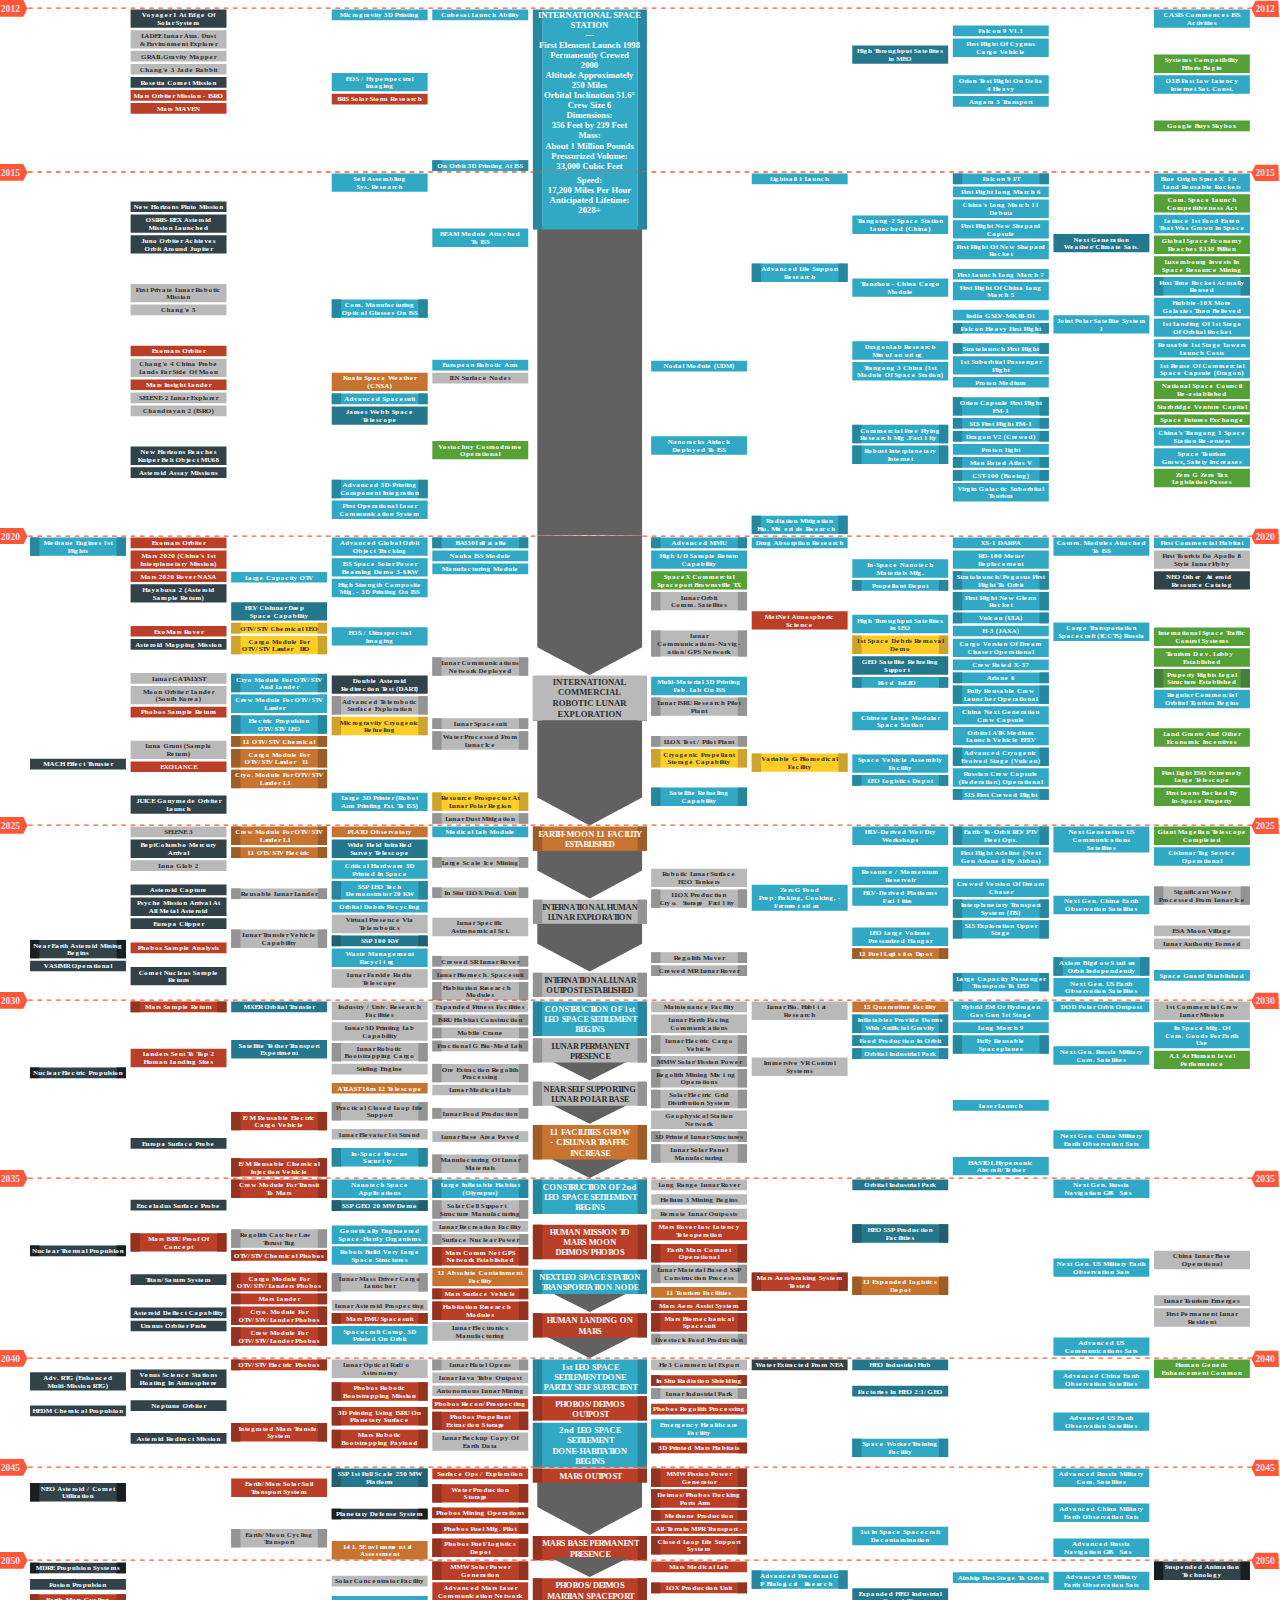
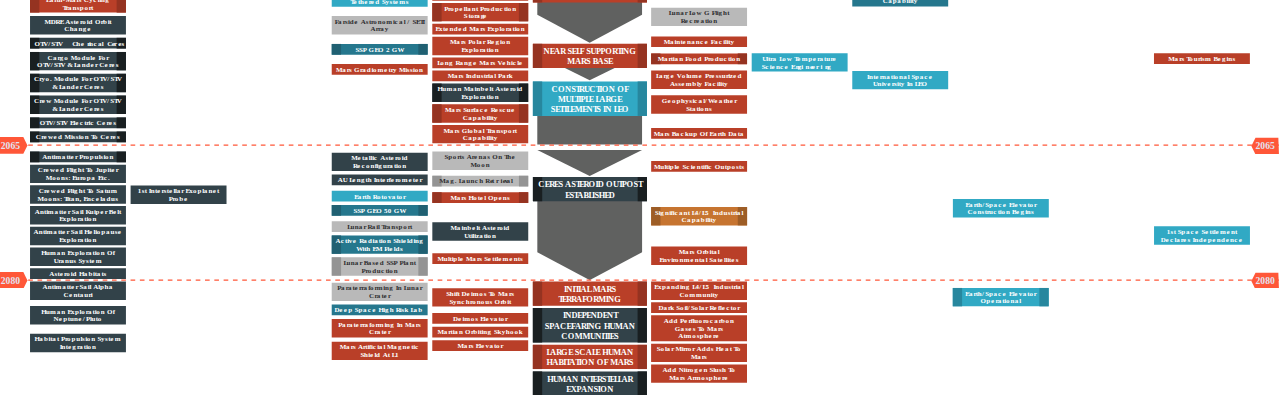
<file: dependency/templates/index.html>
<!DOCTYPE html><html lang="en"><head>
  <meta charset="utf-8">
  <title>Isp</title>
  <base href="/">

  <meta name="viewport" content="width=device-width, initial-scale=1, shrink-to-fit=no">
  <link rel="icon" type="image/x-icon" href="favicon.ico">
  <link href="https://fonts.googleapis.com/css?family=Source+Sans+Pro" rel="stylesheet" type="text/css">
  <link rel="stylesheet" type="text/css" href="//fonts.googleapis.com/css?family=Rubik:300,400,700,700i,300i,400i,500">
  <link href="https://fonts.googleapis.com/css?family=Share+Tech+Mono" rel="stylesheet">
<link rel="stylesheet" href="/static/styles.d7d432bf96bba2a1167a.css"></head>
<body>
  <app-root></app-root>


<script type="text/javascript" src="/static/runtime.6afe30102d8fe7337431.js"></script><script type="text/javascript" src="/static/polyfills.456a59a17e203a4fac96.js"></script><script type="text/javascript" src="/static/main.fce57e409a4ac4f9bd09.js"></script></body></html>
</file>
